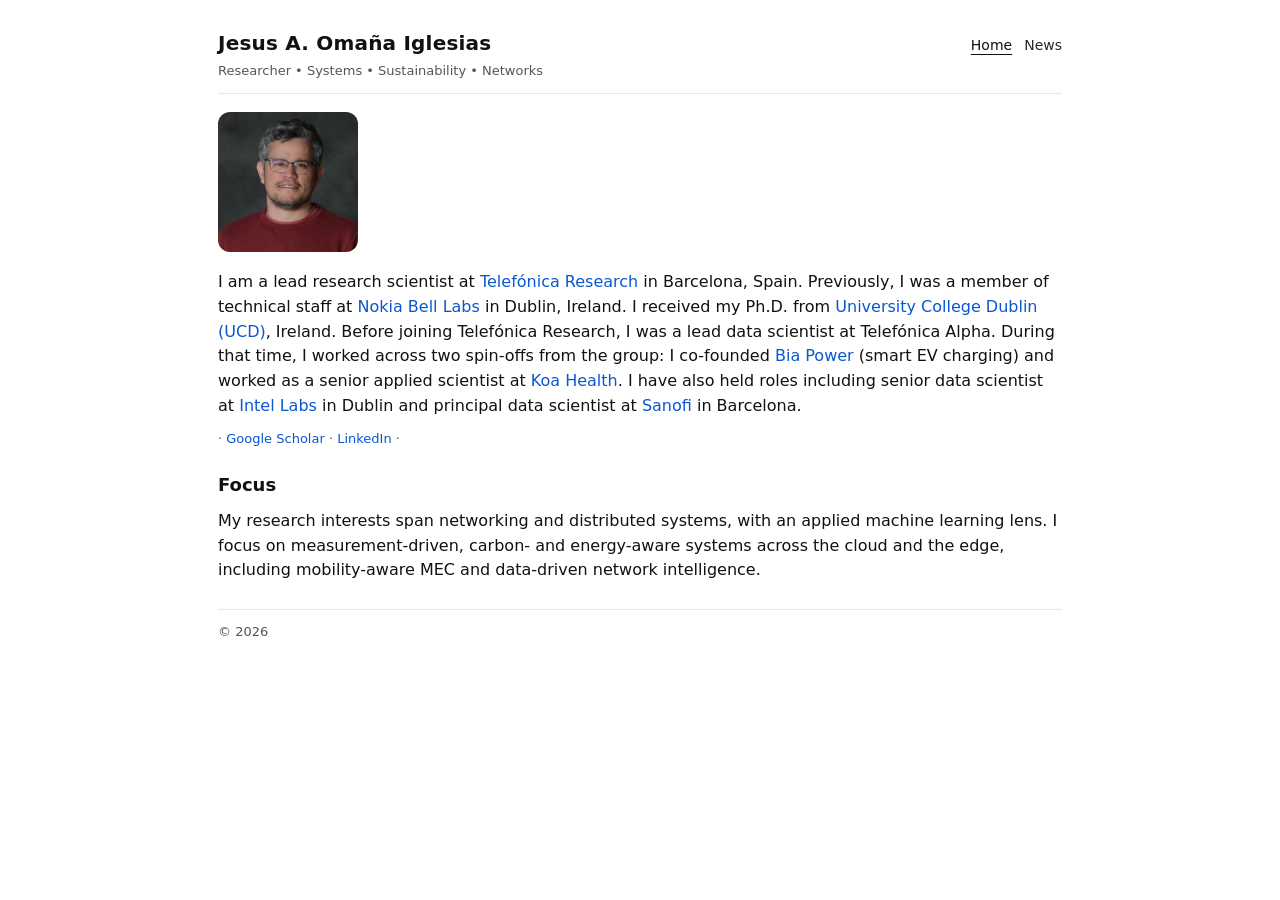
<file: index.html>
<!doctype html>
<html lang="en">
  <head>
    <meta charset="utf-8" />
    <meta name="viewport" content="width=device-width, initial-scale=1" />
    <title>Jesus A. Omaña Iglesias</title>
    <meta name="description" content="Personal homepage" />
    <link rel="stylesheet" href="/assets/style.css" />
  </head>
  <body>
    <div class="container">
      <header>
        <div class="brand">
          <h1>Jesus A. Omaña Iglesias</h1>
          <p class="subtitle">Researcher • Systems • Sustainability • Networks</p>
        </div>
        <nav>
          <a href="/" aria-current="page">Home</a>
          <a href="/news/">News</a>
          <!--
          <a href="/publications/">Publications</a>
          <a href="/projects/">Projects</a>
          -->
        </nav>
      </header>

      <main>
        <img
        src="/assets/pic1.jpg"
        alt="Jesus A. Omaña Iglesias"
        style="width:140px; height:140px; border-radius:12px; object-fit:cover;"
        />
        <p>
I am a lead research scientist at <a href="https://telefonicainnovaciondigital.com" target="_blank" rel="noopener noreferrer">Telefónica Research</a> in Barcelona, Spain. Previously, I was a member of technical staff at <a href="https://www.bell-labs.com/" target="_blank" rel="noopener noreferrer">Nokia Bell Labs</a> in Dublin, Ireland. I received my Ph.D. from <a href="https://www.ucd.ie/" target="_blank" rel="noopener noreferrer">University College Dublin (UCD)</a>, Ireland.

Before joining Telefónica Research, I was a lead data scientist at Telefónica Alpha. During that time, I worked across two spin-offs from the group: I co-founded <a href="https://www.biapower.io" target="_blank" rel="noopener noreferrer">Bia Power</a> (smart EV charging) and worked as a senior applied scientist at <a href="https://www.koahealth.com" target="_blank" rel="noopener noreferrer">Koa Health</a>.
          I have also held roles including senior data scientist at <a href="https://www.intel.ie/content/www/ie/en/company-overview/intel-leixlip.html" target="_blank" rel="noopener noreferrer">Intel Labs</a> in Dublin and principal data scientist at <a href="https://www.sanofi.com/" target="_blank" rel="noopener noreferrer">Sanofi</a> in Barcelona.

        </p>

        <p class="meta">          
          ·
          <a href="https://scholar.google.com/citations?user=fJkP4K4AAAAJ&hl=en">Google Scholar</a> ·
          <a href="https://www.linkedin.com/in/jesus-omana-iglesias-93b71532" target="_blank" rel="noopener noreferrer">LinkedIn</a> ·
        </p>

        <h2>Focus</h2>
        <p>
          My research interests span networking and distributed systems, with an applied machine learning lens. I focus on measurement-driven, carbon- and energy-aware systems across the cloud and the edge, including mobility-aware MEC and data-driven network intelligence.
        </p>

        <!--
        <h2>Selected</h2>
        <ul class="list">
          <li>
            <div class="kicker">Talk</div>
            <div>
              <strong>Invited talk title</strong> — Venue, Year.
              <span class="meta">(<a href="#">slides</a>)</span>
            </div>
          </li>
          <li>
            <div class="kicker">Paper</div>
            <div>
              <strong>Paper title</strong> — Conference, Year.
              <span class="meta">(<a href="#">pdf</a>)</span>
            </div>
          </li>
        </ul>
        -->
      </main>
        
      <footer>
        <div>© <span id="year"></span> </div>
      </footer>
    </div>

    <script>
      document.getElementById('year').textContent = new Date().getFullYear();
    </script>
  </body>
</html>
</file>
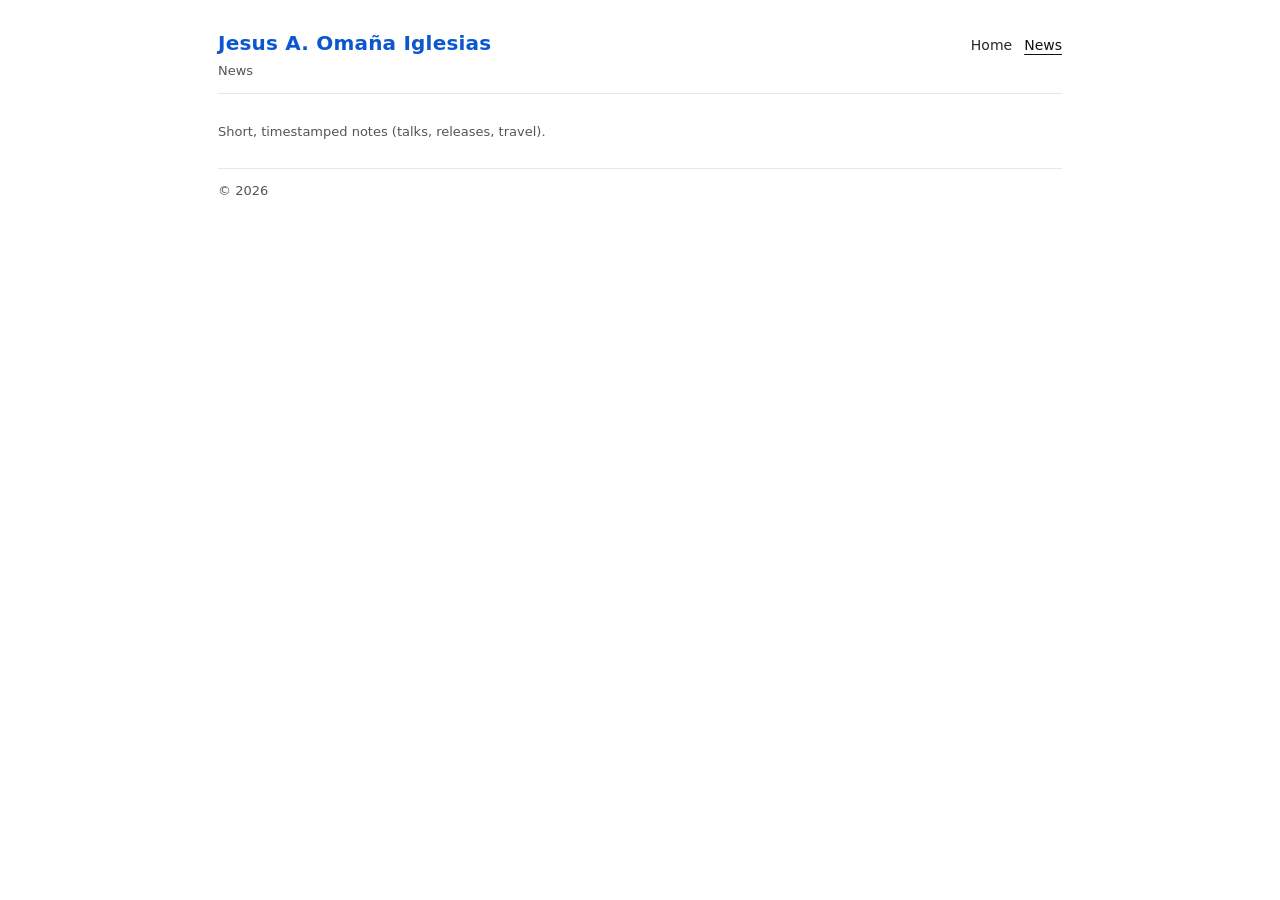
<file: news/index.html>
<!doctype html>
<html lang="en">
  <head>
    <meta charset="utf-8" />
    <meta name="viewport" content="width=device-width, initial-scale=1" />
    <title>News · Jesus A. Omaña Iglesias</title>
    <meta name="description" content="Updates" />
    <link rel="stylesheet" href="/assets/style.css" />
  </head>
  <body>
    <div class="container">
      <header>
        <div class="brand">
          <h1><a href="/">Jesus A. Omaña Iglesias</a></h1>
          <p class="subtitle">News</p>
        </div>
        <nav>
          <a href="/">Home</a>
          <a href="/news/" aria-current="page">News</a>
          <!--
          <a href="/publications/">Publications</a>
          <a href="/projects/">Projects</a>
          -->
        </nav>
      </header>

      <main>
        <p class="meta">Short, timestamped notes (talks, releases, travel).</p>
        <!--
        <ul class="list">
          <li>
            <div class="kicker">2026-03</div>
            <div>
              <strong>Invited talk:</strong> “Title of talk” at Institution.
            </div>
          </li>
          <li>
            <div class="kicker">2026-01</div>
            <div>
              <strong>Paper:</strong> “Title” accepted to Conference.
            </div>
          </li>
        </ul>
        -->
      </main>

      <footer>
        <div>© <span id="year"></span> </div>
      </footer>
    </div>

    <script>
      document.getElementById('year').textContent = new Date().getFullYear();
    </script>
  </body>
</html>
</file>
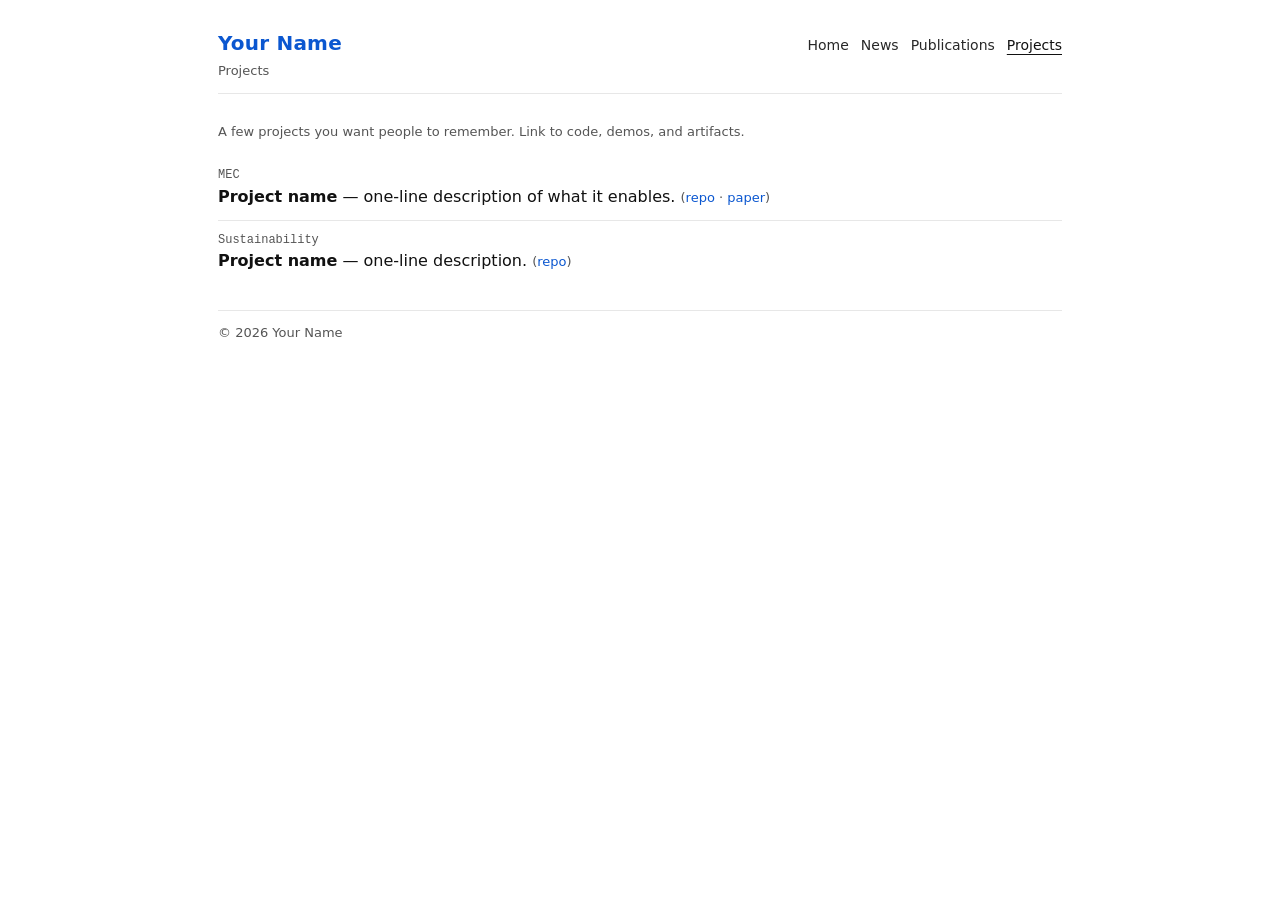
<file: projects/index.html>
<!doctype html>
<html lang="en">
  <head>
    <meta charset="utf-8" />
    <meta name="viewport" content="width=device-width, initial-scale=1" />
    <title>Projects · Your Name</title>
    <meta name="description" content="Projects" />
    <link rel="stylesheet" href="/assets/style.css" />
  </head>
  <body>
    <div class="container">
      <header>
        <div class="brand">
          <h1><a href="/">Your Name</a></h1>
          <p class="subtitle">Projects</p>
        </div>
        <nav>
          <a href="/">Home</a>
          <a href="/news/">News</a>
          <a href="/publications/">Publications</a>
          <a href="/projects/" aria-current="page">Projects</a>
        </nav>
      </header>

      <main>
        <p class="meta">A few projects you want people to remember. Link to code, demos, and artifacts.</p>

        <ul class="list">
          <li>
            <div class="kicker">MEC</div>
            <div>
              <strong>Project name</strong> — one-line description of what it enables.
              <span class="meta">(<a href="#">repo</a> · <a href="#">paper</a>)</span>
            </div>
          </li>
          <li>
            <div class="kicker">Sustainability</div>
            <div>
              <strong>Project name</strong> — one-line description.
              <span class="meta">(<a href="#">repo</a>)</span>
            </div>
          </li>
        </ul>
      </main>

      <footer>
        <div>© <span id="year"></span> Your Name</div>
      </footer>
    </div>

    <script>
      document.getElementById('year').textContent = new Date().getFullYear();
    </script>
  </body>
</html>
</file>
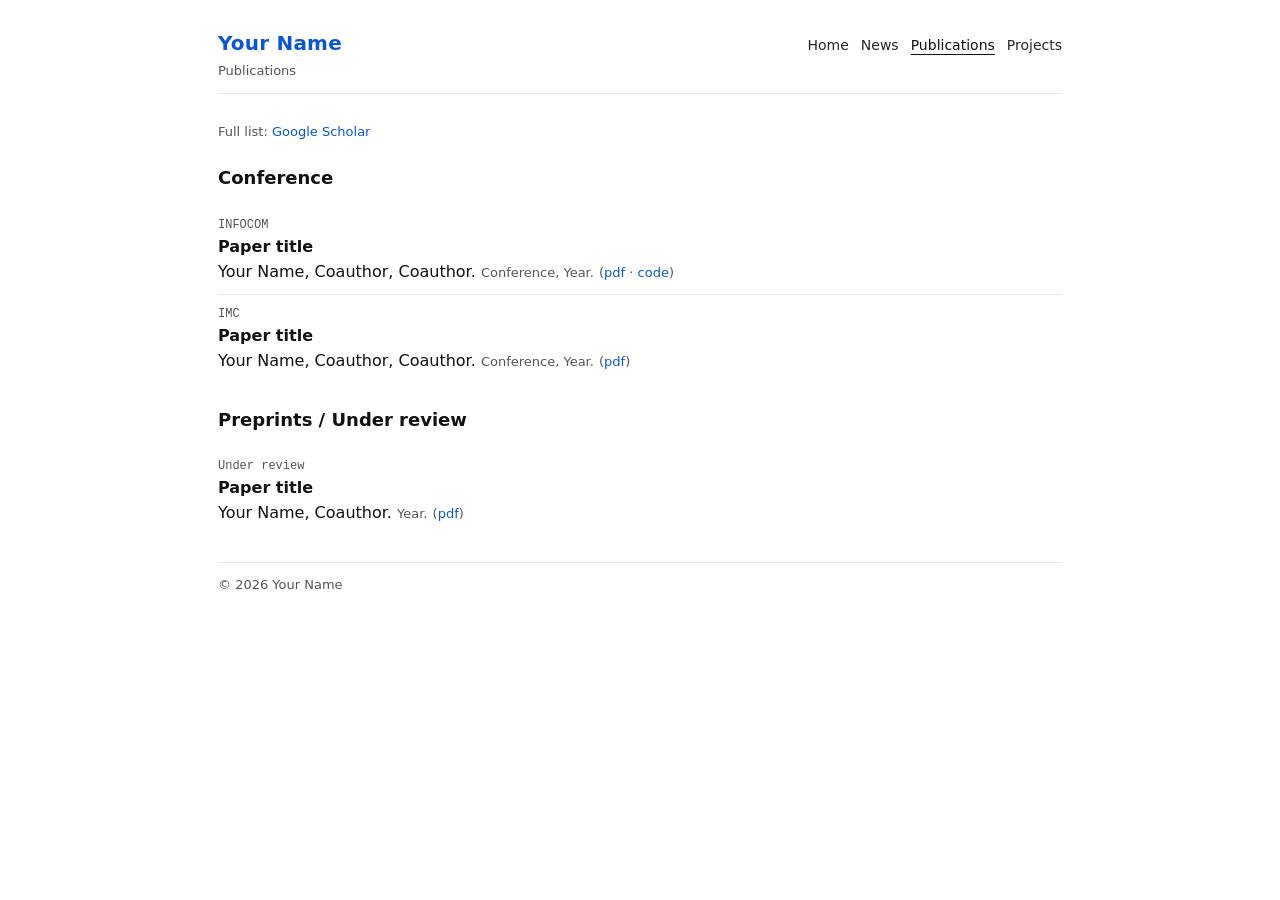
<file: publications/index.html>
<!doctype html>
<html lang="en">
  <head>
    <meta charset="utf-8" />
    <meta name="viewport" content="width=device-width, initial-scale=1" />
    <title>Publications · Your Name</title>
    <meta name="description" content="Publications" />
    <link rel="stylesheet" href="/assets/style.css" />
  </head>
  <body>
    <div class="container">
      <header>
        <div class="brand">
          <h1><a href="/">Your Name</a></h1>
          <p class="subtitle">Publications</p>
        </div>
        <nav>
          <a href="/">Home</a>
          <a href="/news/">News</a>
          <a href="/publications/" aria-current="page">Publications</a>
          <a href="/projects/">Projects</a>
        </nav>
      </header>

      <main>
        <p class="meta">
          Full list: <a href="https://scholar.google.com/">Google Scholar</a>
        </p>

        <h2>Conference</h2>
        <ul class="list">
          <li>
            <div class="kicker">INFOCOM</div>
            <div>
              <strong>Paper title</strong><br />
              Your Name, Coauthor, Coauthor. <span class="meta">Conference, Year.</span>
              <span class="meta">(<a href="#">pdf</a> · <a href="#">code</a>)</span>
            </div>
          </li>
          <li>
            <div class="kicker">IMC</div>
            <div>
              <strong>Paper title</strong><br />
              Your Name, Coauthor, Coauthor. <span class="meta">Conference, Year.</span>
              <span class="meta">(<a href="#">pdf</a>)</span>
            </div>
          </li>
        </ul>

        <h2>Preprints / Under review</h2>
        <ul class="list">
          <li>
            <div class="kicker">Under review</div>
            <div>
              <strong>Paper title</strong><br />
              Your Name, Coauthor. <span class="meta">Year.</span>
              <span class="meta">(<a href="#">pdf</a>)</span>
            </div>
          </li>
        </ul>
      </main>

      <footer>
        <div>© <span id="year"></span> Your Name</div>
      </footer>
    </div>

    <script>
      document.getElementById('year').textContent = new Date().getFullYear();
    </script>
  </body>
</html>
</file>
<file: assets/style.css>
/* Minimal, typography-first styling (inspired by clean academic pages)
   Customize: update the --max-width, font sizes, and link color if desired.
*/

:root {
  --max-width: 880px;
  --fg: #111;
  --muted: #555;
  --bg: #fff;
  --border: #e7e7e7;
  --link: #0b57d0;
  --link-visited: #6f42c1;

  --font: ui-sans-serif, system-ui, -apple-system, BlinkMacSystemFont, "Segoe UI", Roboto,
    Helvetica, Arial, "Apple Color Emoji", "Segoe UI Emoji";
  --mono: ui-monospace, SFMono-Regular, Menlo, Monaco, Consolas, "Liberation Mono", "Courier New";
}

* { box-sizing: border-box; }

html, body {
  margin: 0;
  padding: 0;
  background: var(--bg);
  color: var(--fg);
  font-family: var(--font);
  line-height: 1.55;
}

a { color: var(--link); text-decoration: none; }
a:hover { text-decoration: underline; }
a:visited { color: var(--link-visited); }

.container {
  max-width: var(--max-width);
  padding: 28px 18px;
  margin: 0 auto;
}

header {
  display: flex;
  align-items: baseline;
  justify-content: space-between;
  gap: 16px;
  padding-bottom: 12px;
  border-bottom: 1px solid var(--border);
}

.brand {
  display: flex;
  flex-direction: column;
  gap: 2px;
}

.brand h1 {
  font-size: 20px;
  margin: 0;
  font-weight: 650;
  letter-spacing: 0.2px;
}

.brand .subtitle {
  margin: 0;
  font-size: 13px;
  color: var(--muted);
}

nav {
  display: flex;
  flex-wrap: wrap;
  gap: 12px;
  justify-content: flex-end;
}

nav a {
  font-size: 14px;
  color: var(--fg);
  opacity: 0.9;
}

nav a[aria-current="page"] {
  text-decoration: underline;
  text-underline-offset: 4px;
  opacity: 1;
}

main {
  padding-top: 18px;
}

h2 {
  font-size: 18px;
  margin: 22px 0 10px;
}

p { margin: 10px 0; }

.meta {
  color: var(--muted);
  font-size: 13px;
}

.list {
  list-style: none;
  padding: 0;
  margin: 14px 0;
}

.list li {
  padding: 10px 0;
  border-bottom: 1px solid var(--border);
}

.list li:last-child { border-bottom: none; }

.kicker {
  font-family: var(--mono);
  font-size: 12px;
  color: var(--muted);
}

footer {
  margin-top: 26px;
  padding-top: 12px;
  border-top: 1px solid var(--border);
  color: var(--muted);
  font-size: 13px;
}

@media (prefers-color-scheme: dark) {
  :root {
    --fg: #eee;
    --muted: #b2b2b2;
    --bg: #0d0f12;
    --border: #262a31;
    --link: #7db7ff;
    --link-visited: #c39bff;
  }
}
</file>
